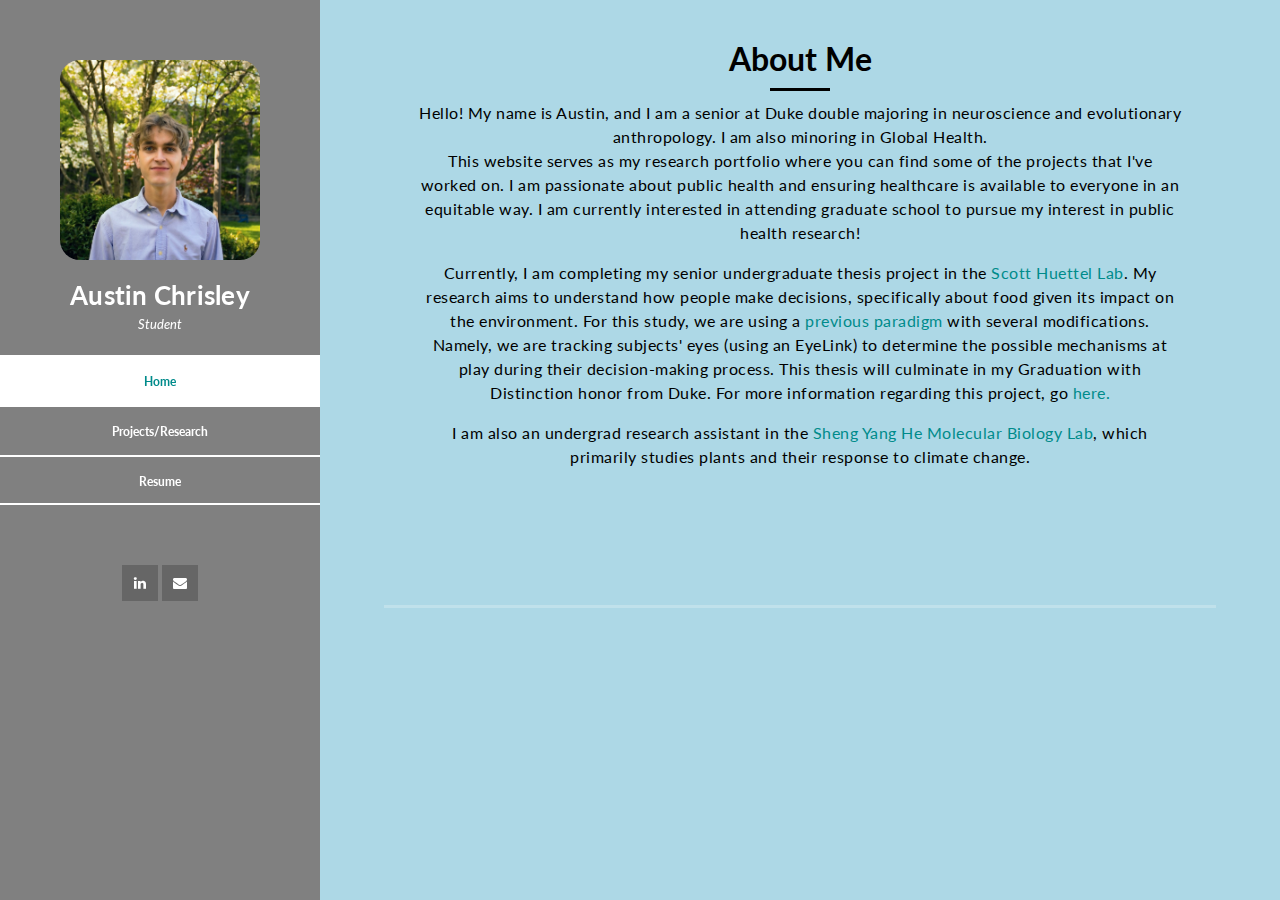
<file: index.html>
<!DOCTYPE html>
<html lang="en">
  <head>
    <meta charset="utf-8" />
    <meta
      name="viewport"
      content="width=device-width, initial-scale=1, shrink-to-fit=no"
    />
    <meta name="description" content="" />
    <meta name="author" content="" />
    <link
      href="https://fonts.googleapis.com/css?family=Lato:100,300,400,700,900"
      rel="stylesheet"
    />

    <title>Austin Chrisley Research Portfolio</title>
<!--
Reflux Template
https://templatemo.com/tm-531-reflux
-->
    <!-- Bootstrap core CSS -->
    <link href="vendor/bootstrap/css/bootstrap.min.css" rel="stylesheet" />

    <!-- Additional CSS Files -->
    <link rel="stylesheet" href="assets/css/fontawesome.css" />
    <link rel="stylesheet" href="assets/css/templatemo-style.css" />
    <link rel="stylesheet" href="assets/css/owl.css" />
    <link rel="stylesheet" href="assets/css/lightbox.css" />
  </head>

  <body style="background-color:lightblue;">
    <div id="page-wraper">
      <!-- Sidebar Menu -->
      <div class="responsive-nav">
        <i class="fa fa-bars" id="menu-toggle"></i>
        <div id="menu" class="menu">
          <i class="fa fa-times" id="menu-close"></i>
          <div class="container">
            <div class="image">
              <a href="#"><img src="assets/images/author-image2.jpg" alt="" /></a>
            </div>
            <div class="author-content">
              <h4>Austin Chrisley</h4>
              <span>Student</span>
            </div>
            <nav class="main-nav" role="navigation">
              <ul class="main-menu">
                <li><a href="index.html" onclick="window.location.href='index.html'">Home</a></li>
                <li><a href="research.html" onclick="window.location.href='research.html'">Projects/Research</a></li>
                <li class="dropdown">
                   <a href="resume/resume.pdf">Resume</a>
                   <!--
                  <ul class="dropdown-menu">
                    <li><a href="cv.html" target="_blank">CV</a></li>
                    <li><a href="resume.html" target="_blank">Resume</a></li> 
              </ul>
              -->
            </nav>
            <div class="social-network">
              <ul class="soial-icons">
                <li>
                  <a href="https://www.linkedin.com/in/austin-chrisley/" target="_blank"><i class="fa fa-linkedin"></i></a>
                </li>
                <li>
                  <a href="mailto:austin@austinchrisley.com"><i class="fa fa-envelope"></i></a>
                </li>
              </ul>
            </div>
          </div>
        </div>
      </div>

      <section class="section about-me" data-section="section1">
        <div class="container">
          <div class="section-heading">
            <h2>About Me</h2>
            <div class="line-dec"></div>
            <span
              <p style="color:black;">Hello! My name is Austin, and I am a senior at Duke double majoring in neuroscience and evolutionary anthropology. I am also minoring in Global Health.
              <p style="color:black;">This website serves as my research portfolio where you can find some of the projects that I've worked on. I am passionate about public health and ensuring healthcare is available to everyone in an equitable way. I am currently interested in attending graduate school to pursue my interest in public health research!</p>
              <p></p>
              <p style="color:black;">Currently, I am completing my senior undergraduate thesis project in the <a href="https://www.google.com/url?q=https%3A%2F%2Fsites.duke.edu%2Fhuettellab%2F&sa=D" target="_blank">Scott Huettel Lab</a>. My research aims to understand how people make decisions, specifically about food given its impact on the environment. For this study, we are using a <a href="https://www.google.com/url?q=https%3A%2F%2Facademic.oup.com%2Fjcr%2Farticle%2F36%2F3%2F380%2F1846960&sa=D">previous paradigm</a> with several modifications. Namely, we are tracking subjects' eyes (using an EyeLink) to determine the possible mechanisms at play during their decision-making process. This thesis will culminate in my Graduation with Distinction honor from Duke. For more information regarding this project, go <a href="seniorthesis.html">here.</a></p>
              <p style="color:black;">I am also an undergrad research assistant in the <a href="https://www.google.com/url?q=https%3A%2F%2Fwww.thehelab.org%2F&sa=D" target="_blank">Sheng Yang He Molecular Biology Lab</a>, which primarily studies plants and their response to climate change.</p>
              </span
            >
        </div>
      </section>

    </div>

    <!-- Scripts -->
    <!-- Bootstrap core JavaScript -->
    <script src="vendor/jquery/jquery.min.js"></script>
    <script src="vendor/bootstrap/js/bootstrap.bundle.min.js"></script>

    <script src="assets/js/isotope.min.js"></script>
    <script src="assets/js/owl-carousel.js"></script>
    <script src="assets/js/lightbox.js"></script>
    <script src="assets/js/custom.js"></script>
    <script>
      $(document).ready(function(){
        // Get the current page file name from the URL.
        var currentPage = window.location.pathname.split("/").pop();
        // If the URL ends with a slash (e.g., for the homepage), default to "index.html".
        if(currentPage === "") {
          currentPage = "index.html";
        }
        
        // Loop through each navigation link and compare its href to the current page.
        $('.main-menu li a').each(function(){
          var linkPage = $(this).attr("href");
          // If there's a match, add the 'active' class to its parent <li>
          if(linkPage === currentPage){
            $(this).parent("li").addClass("active");
          } else {
            // Ensure other links do not have the active class.
            $(this).parent("li").removeClass("active");
          }
        });
      });
      </script>
  </body>
</html>
</file>
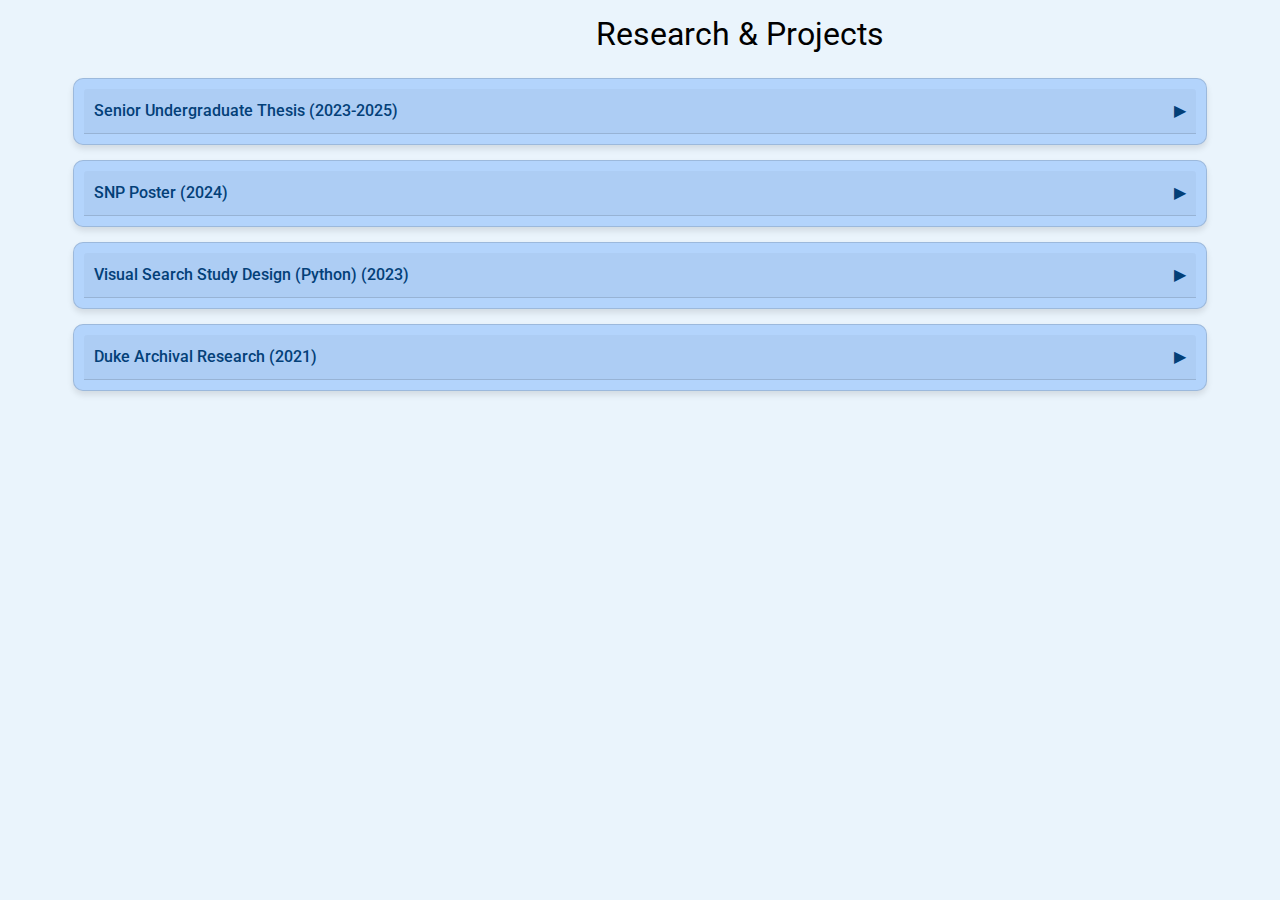
<file: research.html>
<!DOCTYPE html>
<html lang="en">
<head>
  <meta charset="UTF-8">
  <meta name="viewport" content="width=device-width, initial-scale=1.0">
  <title>Austin Chrisley Projects</title>
  <link href="vendor/bootstrap/css/bootstrap.min.css" rel="stylesheet" />
  <link rel="stylesheet" href="assets/css/fontawesome.css" />
  <link rel="stylesheet" href="assets/css/templatemo-style.css" />
  <link rel="stylesheet" href="assets/css/owl.css" />
  <link rel="stylesheet" href="assets/css/lightbox.css" />
  <link href="https://fonts.googleapis.com/css2?family=Roboto:wght@400;500;700&display=swap" rel="stylesheet">
  <style>
    body {
      font-family: 'Roboto', sans-serif;
      margin: 0;
      padding: 10px;
      background-color: #eaf4fc;
    }
    .container_research {
      max-width: 90%;
      margin: 20px auto;
    }
    .card {
      background-color: #b3d4fc;
      color: #034078;
      margin-bottom: 15px;
      border-radius: 10px;
      box-shadow: 0 4px 6px rgba(0, 0, 0, 0.1);
      text-align: left;
      padding: 10px;
    }
    .card-header {
      padding: 10px;
      font-size: 1em;
      font-weight: 500;
      cursor: pointer;
      display: flex;
      justify-content: space-between;
      align-items: center;
    }
    .card-header:hover {
      background-color: #91c3fc;
    }
    .card-header span {
      transform: rotate(0deg);
      transition: transform 0.3s;
    }
    .card-header.collapsed span {
      transform: rotate(90deg);
    }
    .card-content {
      padding: 10px;
      border-top: 1px solid #91c3fc;
      display: none;
      font-size: 0.9em;
    }
    .card-content.active {
      display: block;
    }
    img {
      max-width: 100%;
      height: auto;
    }
    .tags {
      display: flex;
      flex-wrap: wrap;
      gap: 5px;
      margin-bottom: 10px;
    }
    .tag {
      background-color: #91c3fc;
      color: #fff;
      padding: 5px 10px;
      border-radius: 15px;
      font-size: 0.85em;
    }
    @media (max-width: 768px) {
      .card-header {
        font-size: 1em;
        flex-direction: row;
        justify-content: space-between;
        align-items: center;
        gap: 10px;
      }
      .card-content {
        font-size: 0.9em;
      }
      .container_research {
        margin: 10px;
      }
      .tag {
        font-size: 0.75em;
        padding: 4px 8px;
      }
    }
    @media (max-width: 480px) {
      .card-header {
        font-size: 0.85em;
        padding: 8px;
      }
      .card-content {
        font-size: 0.8em;
      }
    }
  </style>
</head>
<body>
  <div class="page-title">Research & Projects</div>
      <p></p>
      <p></p>
      <p></p>
      <p></p>
  <div class="container_research">
    <div class="card">
      <div class="card-header">Senior Undergraduate Thesis (2023-2025)<span>&#9654;</span></div>
      <div class="card-content">
        <span>Analytics Project</span> <span>Research Project</span> <span>Cognitive Neuroscience</span> <span>Senior Thesis Project</span>
        <p></p>
        <p style="color:black;">My senior research project uses a previous paradigm by Wilcox, Vallen, Block, & Wilcox (2009) but adds additional components. Specifically, instead of indulgent and healthy foods, subjects make decisions based on the environmental impact of the food options. Furthermore, a two-stage choice model is adapted to this study. We also use eye tracking to determine where the subjects look before and during their decision-making process. To analyze the data, I mainly used R to clean large datasets, run advanced regression analyses, and visualize key trends.</p> 
              <p style="color:black;">This project/thesis has an oral defense component.</p>
              <p style="color:black;">During the completion of this project, I completed two summer internships: the Psychology Vertical Integration Program (2023) and the Summer Neuroscience Program (2024). Both of these were funded by the Duke University Department of Psychology & Neuroscience.</p>
              <p style="color:black;">Citation: TBD</p>
              <p style="color:black;">This project is a component of the <a href="https://psychandneuro.duke.edu/undergraduate/current/graduation_with_distinction#Neuro%20Major%20above%20the%20Heading"target="_blank">Graduation with Distinction</a> process at Duke.</p>
              <p style="color: black; font-style: italic; font-weight: bold; font-size: 1.2em;">Click <a href = "seniorthesis.html"target = "_blank">here</a> for more information about the project and analyses</p>
            </div>
    </div>
    <div class="card">
      <div class="card-header">SNP Poster (2024)<span>&#9654;</span></div>
      <div class="card-content">
        <span>Analytics Project</span> <span>Internship</span> <span>Senior Thesis Project</span>
        <p></p>
        <p style="color:black;">This poster was presented at the Duke Institute for Brain Sciences. The poster summarizes the analysis of a pilot study, which eventually culminated in my Graduation with Distinction in Neuroscience senior thesis.</p> 
        <p style="color:black;">**Please note: this poster only summarizes the pilot study, and the data used here was not the data used in my thesis project.**</p>
        <img src="assets/images/Chrisley_SNP_Poster.jpg" alt="Chrisley SNP Poster">
      </div>
    </div>
    <div class="card">
      <div class="card-header">Visual Search Study Design (Python) (2023)<span>&#9654;</span></div>
      <div class="card-content">
        <span>Cognitive Neuroscience</span> <span>Design Programming</span>
        <p></p>
        <p style="color:black;">Created during my internship in the <a href="https://www.google.com/url?q=https%3A%2F%2Fsites.duke.edu%2Fcogneuroresearchinternship%2Fabout%2F&sa=D" target="_blank">Cognitive Neuroscience Research Internship</a>. This visual search was designed using Python. Click here for the GitHub Repo.
        </p>       
    </div>
  </div>
  <div class="card">
    <div class="card-header">Duke Archival Research (2021)<span>&#9654;</span></div>
    <div class="card-content">
      <span>Research</span>
      <p></p>
      <p style="color:black;">Conducted and published interviews with youth activists. During the interviews, activists discussed issues surrounding mental health, education, and gun violence. <a href="https://www.google.com/url?q=https%3A%2F%2Fresearch.repository.duke.edu%2Fconcern%2Fdatasets%2Fhx11xg048%3Flocale%3Den&sa=D" target="_blank">Here</a> is the archive.</p> 
              <p style="color:black;">Publication:</p>
              <p style="color:black;">Chrisley, A., Ely, V., Gabbidon, A., Genser, C., Hogan, W., Jacobs, J., Krovitz, S., Oliver, I., Patel, D., Perez, M., Quinlan, M., Relaford, L., Rievman, J., & Watts, B. (2022). Youth activist oral histories, 2010-2021. Duke Research Data Repository. https://doi.org/10.7924/r49g5s86k</p> 
    </div>
  </div>
  <script>
    const headers = document.querySelectorAll('.card-header');

    headers.forEach(header => {
      header.addEventListener('click', () => {
        const content = header.nextElementSibling;
        const isActive = content.classList.contains('active');

        document.querySelectorAll('.card-content').forEach(c => c.classList.remove('active'));
        document.querySelectorAll('.card-header').forEach(h => h.classList.remove('collapsed'));

        if (!isActive) {
          content.classList.add('active');
          header.classList.add('collapsed');
        }
      });
    });
  </script>
</body>
</html>
</file>
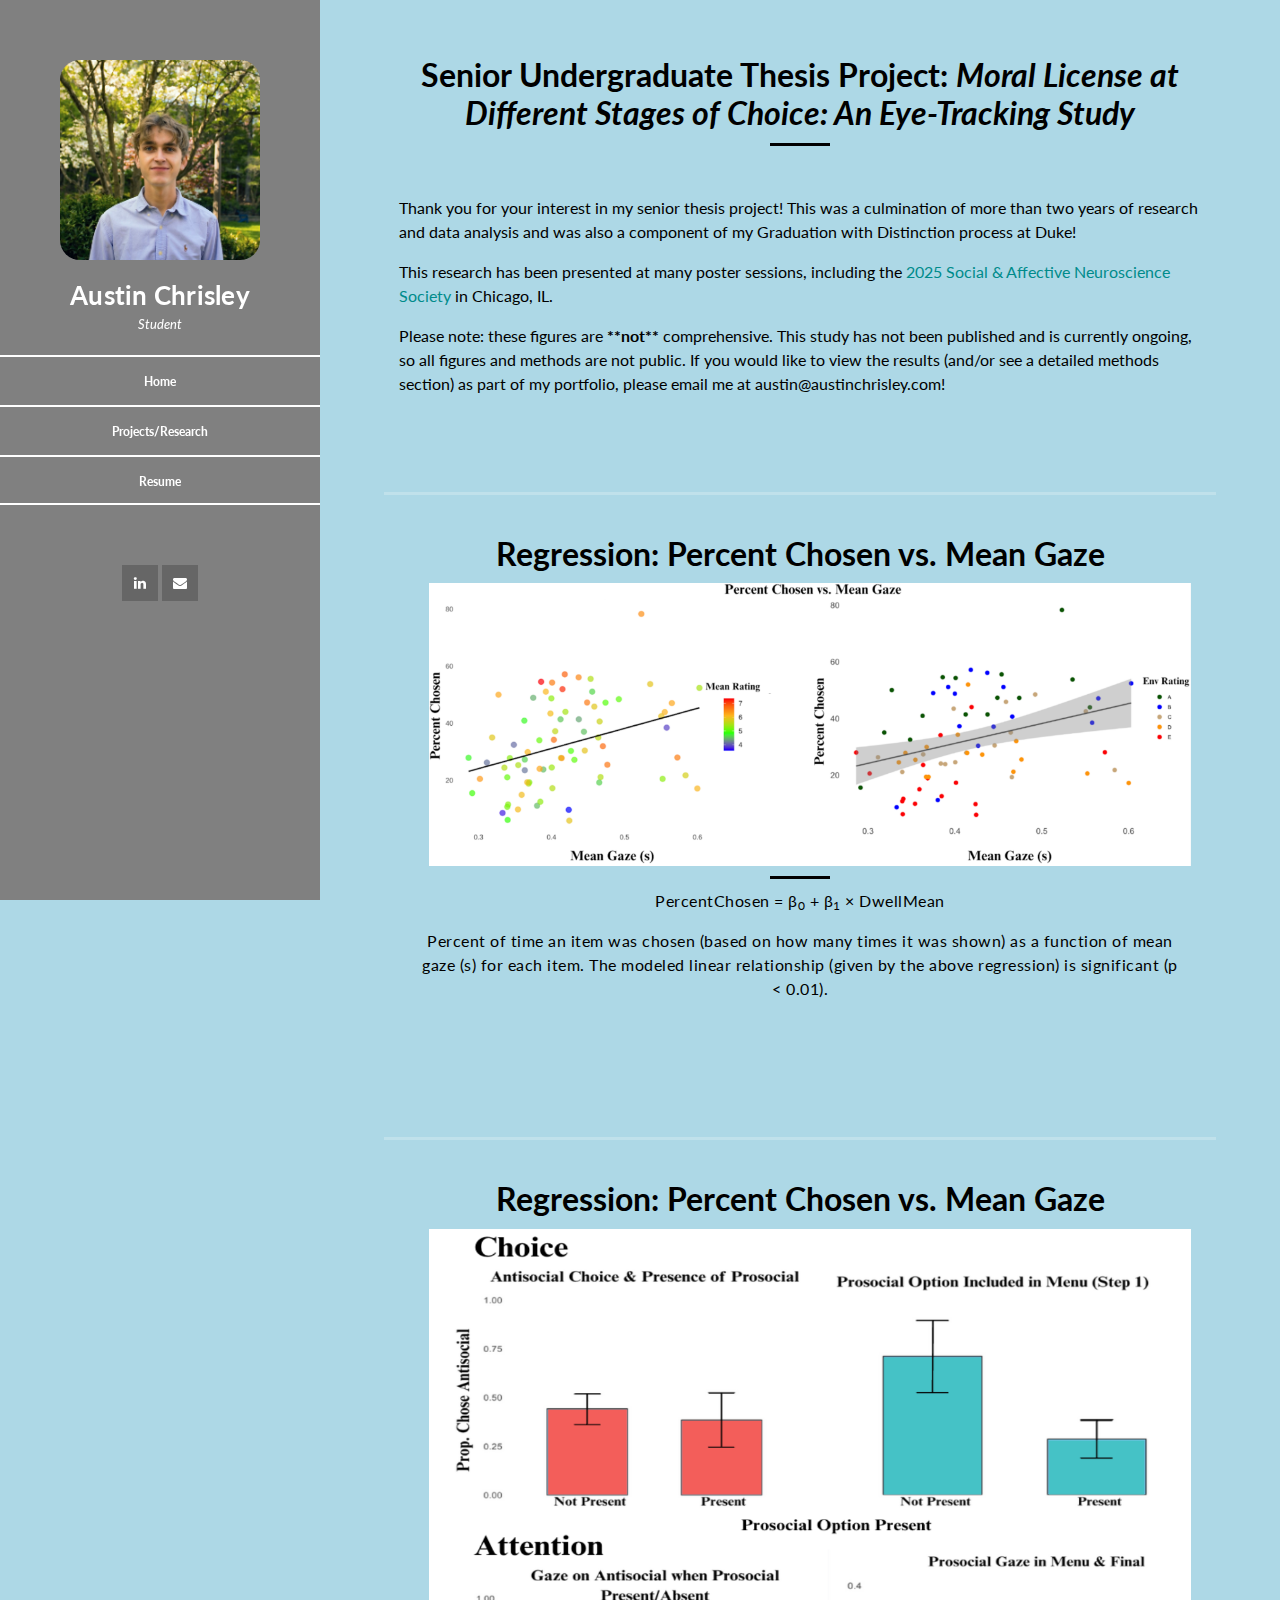
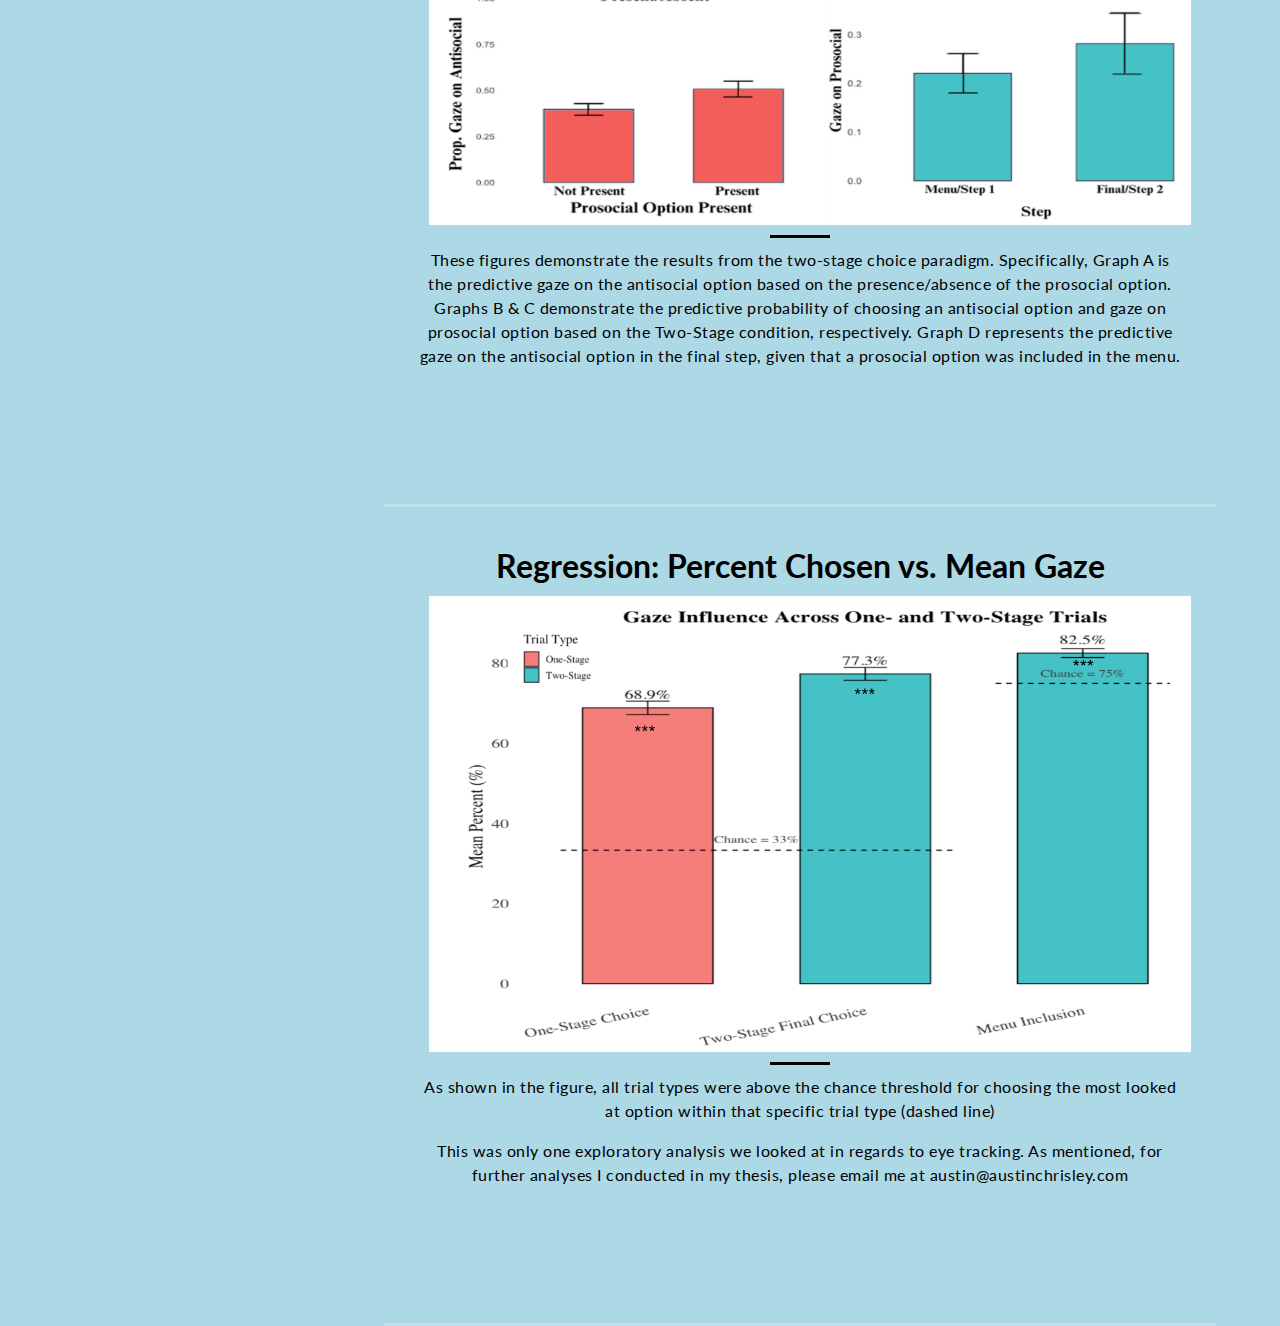
<file: seniorthesis.html>
<!DOCTYPE html>
<html lang="en">
  <head>
    <meta charset="utf-8" />
    <meta
      name="viewport"
      content="width=device-width, initial-scale=1, shrink-to-fit=no"
    />
    <meta name="description" content="" />
    <meta name="author" content="" />
    <link
      href="https://fonts.googleapis.com/css?family=Lato:100,300,400,700,900"
      rel="stylesheet"
    />

    <title>Austin Chrisley Senior Thesis</title>
<!--
Reflux Template
https://templatemo.com/tm-531-reflux
-->
    <!-- Bootstrap core CSS -->
    <link href="vendor/bootstrap/css/bootstrap.min.css" rel="stylesheet" />

    <!-- Additional CSS Files -->
    <link rel="stylesheet" href="assets/css/fontawesome.css" />
    <link rel="stylesheet" href="assets/css/templatemo-style.css" />
    <link rel="stylesheet" href="assets/css/owl.css" />
    <link rel="stylesheet" href="assets/css/lightbox.css" />
  </head>

  <body style="background-color:lightblue;">
    <div id="page-wraper">
      <!-- Sidebar Menu -->
      <div class="responsive-nav">
        <i class="fa fa-bars" id="menu-toggle"></i>
        <div id="menu" class="menu">
          <i class="fa fa-times" id="menu-close"></i>
          <div class="container">
            <div class="image">
              <a href="#"><img src="assets/images/author-image2.jpg" alt="" /></a>
            </div>
            <div class="author-content">
              <h4>Austin Chrisley</h4>
              <span>Student</span>
            </div>
            <nav class="main-nav" role="navigation">
              <ul class="main-menu">
                <li><a href="index.html" onclick="window.location.href='index.html'">Home</a></li>
                <li><a href="research.html" onclick="window.location.href='research.html'">Projects/Research</a></li>
                <li class="dropdown">
                  <a href="resume/resume.pdf">Resume</a>
                  <!--
                 <ul class="dropdown-menu">
                   <li><a href="cv.html" target="_blank">CV</a></li>
                   <li><a href="resume.html" target="_blank">Resume</a></li> 
             </ul>
             -->
            </nav>
            <div class="social-network">
              <ul class="soial-icons">
                <li>
                  <a href="https://www.linkedin.com/in/austin-chrisley/" target="_blank"><i class="fa fa-linkedin"></i></a>
                </li>
                <li>
                  <a href="mailto:austin@austinchrisley.com"><i class="fa fa-envelope"></i></a>
                </li>
              </ul>
            </div>
          </div>
        </div>
      </div>

      </div>  
      <p></p>
      <p></p>

      <section class="section about-me" data-section="section0">
        <div class="container">
          <div class="section-heading">
            <h2>Senior Undergraduate Thesis Project: 
              <i>Moral License at Different Stages of Choice: An Eye-Tracking Study</i></h2>
            
            <div class="line-dec"></div>
            </div>  
            <div class="line-dec"></div>
            <span
            <p style="color:black;">Thank you for your interest in my senior thesis project! This was a culmination of more than two years of research and data analysis and was also a component of my Graduation with Distinction process at Duke!</p> 
            <p style="color:black;">This research has been presented at many poster sessions, including the <a href="assets/SANS-Conference-2025_Program_Apr-21-1.pdf" target="_blank">2025 Social & Affective Neuroscience Society</a> in Chicago, IL.</p>
            <p style="color:black;">Please note: these figures are <b>**not**</b> comprehensive. This study has not been published and is currently ongoing, so all figures and methods are not public. If you would like to view the results (and/or see a detailed methods section) as part of my portfolio, please email me at austin@austinchrisley.com!</p>
              </span
            >
        </div>
      </section>
      
      <section class="section about-me" data-section="section1">
        <div class="container">
          <div class="section-heading">
            <h2>Regression: Percent Chosen vs. Mean Gaze</h2>
            <div class="research-image-add-width-height">
              <img src="assets/images/percentchosen-v-meangaze.png" style="width: 100%; height: auto;">
            </div>  
            <div class="line-dec"></div>
            <span
              <p style="color:black;">PercentChosen = β<sub>0</sub> + β<sub>1</sub> × DwellMean</p>
              <p style="color:black;">Percent of time an item was chosen (based on how many times it was shown) as a function of mean gaze (s) for each item. The modeled linear relationship (given by the above regression) is significant (p < 0.01).</p>
              </span
            >
        </div>
      </section>

      <section class="section about-me" data-section="section2">
        <div class="container">
          <div class="section-heading">
            <h2>Regression: Percent Chosen vs. Mean Gaze</h2>
            <div class="research-image-add-width-height">
              <img src="assets/images/licensing_results.png" style="width: 100%; height: auto;">
            </div>  
            <div class="line-dec"></div>
            <span
              <p style="color:black;">These figures demonstrate the results from the two-stage choice paradigm. Specifically, Graph A is the predictive gaze on the antisocial option based on the presence/absence of the prosocial option. 
                Graphs B & C demonstrate the predictive probability of choosing an antisocial option and gaze on prosocial option based on the Two-Stage condition, respectively.
                Graph D represents the predictive gaze on the antisocial option in the final step, given that a prosocial option was included in the menu. 
              </p>
              </span
            >
        </div>
      </section>

      <section class="section about-me" data-section="section3">
        <div class="container">
          <div class="section-heading">
            <h2>Regression: Percent Chosen vs. Mean Gaze</h2>
            <div class="research-image-add-width-height">
              <img src="assets/images/gaze-time-and-choice.png" style="width: 100%; height: auto;">
            </div>  
            <div class="line-dec"></div>
            <span
              <p style="color:black;">As shown in the figure, all trial types were above the chance threshold for choosing the most looked at option within that specific trial type (dashed line)</p>
              <p style="color:black;">This was only one exploratory analysis we looked at in regards to eye tracking. As mentioned, for further analyses I conducted in my thesis, please email me at austin@austinchrisley.com</p>
              </span
            >
        </div>
      </section>

          <!-- Scripts -->
    <!-- Bootstrap core JavaScript -->
    <script src="vendor/jquery/jquery.min.js"></script>
    <script src="vendor/bootstrap/js/bootstrap.bundle.min.js"></script>

    <script src="assets/js/isotope.min.js"></script>
    <script src="assets/js/owl-carousel.js"></script>
    <script src="assets/js/lightbox.js"></script>
    <script src="assets/js/custom.js"></script>
    <script src="assets/js/collapsible.js"></script>
    <script>
      $(document).ready(function(){
        // Get the current page file name from the URL.
        var currentPage = window.location.pathname.split("/").pop();
        // If the URL ends with a slash (e.g., for the homepage), default to "index.html".
        if(currentPage === "") {
          currentPage = "index.html";
        }
        
        // Loop through each navigation link and compare its href to the current page.
        $('.main-menu li a').each(function(){
          var linkPage = $(this).attr("href");
          // If there's a match, add the 'active' class to its parent <li>
          if(linkPage === currentPage){
            $(this).parent("li").addClass("active");
          } else {
            // Ensure other links do not have the active class.
            $(this).parent("li").removeClass("active");
          }
        });
      });
      </script>
  </body>
  </html>
</file>
<file: assets/css/templatemo-style.css>
/*

Reflux Template

https://templatemo.com/tm-531-reflux

*/

@import url(fontawesome.css);
@import url("https://fonts.googleapis.com/css?family=Lato:100,300,400,700,900");
body {
    font-family: 'Lato', sans-serif;
}

#page-wraper {
    background: lightblue no-repeat center center fixed;
    -webkit-background-size: cover;
    -moz-background-size: cover;
    -o-background-size: cover;
    background-size: cover;
    width: 100%;
}


/* Basic */

body {
    overflow-x: hidden;
}

input,
select,
textarea {
    outline: none;
}

a,
a:hover {
    text-decoration: none;
}

p {
    font-size: 16px;
    line-height: 24px;
    color: white;
}

h4 {
    font-size: 26px;
    font-weight: 700;
    color: #fff;
    letter-spacing: 0.25px;
}

img {
    width: 100%;
    overflow: hidden;
}

ul {
    padding: 0;
    margin: 0;
    list-style: none;
}

ul li {
    display: inline-block;
}

html {
    -webkit-box-sizing: border-box;
    -moz-box-sizing: border-box;
    box-sizing: border-box;
}

*,
*:before,
*:after {
    -webkit-box-sizing: inherit;
    -moz-box-sizing: inherit;
    box-sizing: inherit;
}

.clearfix {
    zoom: 1;
}

.clearfix:before,
.clearfix:after {
    content: "";
    display: table;
}

.clearfix:after {
    clear: both;
}

.container {
    margin: 0 auto;
}

.main-nav {
    text-align: center;
}

.main-nav li:last-child a {
    border-bottom: 2px solid #fff;
}

.main-nav li {
    display: block;
}

.main-nav li a {
    height: 50px;
    line-height: 50px;
    display: inline-block;
    font-size: 12px;
    font-weight: 700;
    color: #fff;
    width: 100%;
    transition: all 0.5s;
    border-top: 2px solid #fff;
}

.main-nav li:hover a,
.main-nav li.active a {
    background: #fff;
    color: darkcyan;
}

/* Sidebar Menu */

.menu .image {
    margin-top: 100px;
}

.menu .image img {
    width: 200px;
    height: 200px;
    border-radius: 10%;
    text-align: center;
}

.menu .author-content {
    margin: 20px 0px 20px 0px;
}

.menu .author-content h4 {
    margin-bottom: 0px;
}

.menu .author-content span {
    font-size: 13px;
    font-style: italic;
    color: #fff;
}

.menu .social-network {
    margin-top: 60px;
}

.menu .social-network ul li {
    margin: 0 3px;
}

.menu .social-network ul li a {
    width: 40px;
    height: 40px;
    display: inline-block;
    text-align: center;
    line-height: 40px;
    background-color: rgba(0, 0, 0, 0.2);
    color: #fff;
    font-size: 14px;
    transition: all 0.5s;
}

.menu .social-network ul li a:hover {
    background-color: #fff;
    color: darkcyan;
}

.menu .copyright-text {
    position: relative;
    margin-top: 60px;
}

.menu .copyright-text p {
    border-top: 1px solid rgba(250, 250, 250, 0.1);
    display: inline-block;
    width: 100%;
    padding-left: 30px;
    padding-right: 30px;
    padding-top: 30px;
    font-size: 13px;
}

.menu:before,
.menu:after {
    content: "";
    display: table;
}

.menu:after {
    clear: both;
}

.menu a {
    text-decoration: none;
    color: inherit;
}

.menu {
    text-align: center;
}

.menu::-webkit-scrollbar {
    display: none;
}

.menu {
    left: 10%;
  -webkit-transition: -webkit-transform 233ms cubic-bezier(0, 0, 0.21, 1);
  -webkit-overflow-scrolling: touch;
  background-color: gray;
  box-sizing: border-box;
  height: 100vh;  
  max-height: 100vh !important;
  max-width: 65vw !important;
  min-width: 35px !important;
  outline: none;
  overflow-x: hidden !important;
  overflow-y: auto !important;
  padding: 0;
  position: fixed !important;
  top: calc(0px);  
  width: 20%;
  will-change: transform;
  z-index: 9999 !important;
}

.menu-toggle {
  color: #fff;
  cursor: pointer;
  font-size: 25px;
  position: fixed;
  right: 25px;
  top: 25px;
}

#menu-toggle {
    z-index: 999;
    cursor: pointer;
    position: fixed;
    top: 0;
    left: 0;
    color: #a43f49;
    background-color: #fff;
    width: 60px;
    height: 60px;
    text-align: center;
    display: inline-block;
    line-height: 60px;
}

.menu-close {
  cursor: pointer;
}

#menu-close {
    cursor: pointer;
    text-align: right;
    color: #a43f49;
    background-color: #fff;
    width: 100%;
    height: 60px;
    text-align: center;
    display: inline-block;
    line-height: 60px;
}

.main-menu li {
    position: relative;
  }
  
  .main-menu li {
    position: relative;
}

/* Hide the dropdown menu by default */
.dropdown-menu {
    display: none;
    position: absolute;
    box-sizing: border-box;
    bottom: 0;         /* Align the top of the submenu with the parent */
    right: 100%;     /* Position the submenu immediately to the right */
    background-color: gray; /* Adjust background as needed */
    min-width: 220px;
    padding: 0;
    margin: 0;
    list-style: none;
    z-index: 9999;
}

/* Style the links inside the dropdown */
.dropdown-menu li a {
    display: block;
    padding: 10px;
    text-decoration: none;
}

/* Show the dropdown menu when hovering over the parent */
.main-menu li.dropdown:hover .dropdown-menu {
    display: block;
}
.main-menu li.dropdown:hover .dropdown-menu li a {
    background-color: gray;
    color: white;
}
/* Change background on hover for submenu items */
.main-menu li.dropdown:hover .dropdown-menu li a:hover {
    background-color: white;
    color: darkcyan;
}


/* Section */
.collapsible {
    background-color: gray;
    color: white;
    cursor: pointer;
    padding: 18px;
    width: 100%;
    border: none;
    text-align: left;
    outline: none;
    font-size: 15px;
  }
  
  /* Add a background color to the button if it is clicked on (add the .active class with JS), and when you move the mouse over it (hover) */
  .active, .collapsible:hover {
    background-color: #ccc;
    color: black;
  }
  
  /* Style the collapsible content. Note: hidden by default */
  .content {
    padding: 0 18px;
    display: none;
    overflow: hidden;
    color: black;
    background-color: lightblue;
  }
  .inside_collapsible {
    margin-top: 5px;
    font-size: 10px;
    color: black;
    letter-spacing: 0.5px;
}

.section_middle {
    color: black;
    position: relative;
    min-height: 10vh;
    padding-bottom: 80px;
    border-bottom: 3px solid rgba(250, 250, 250, 0.25);
}

.section {
    color: black;
    width: 55%;
    right: 10%;
    left: 35%;
    position: relative;
    min-height: 10vh;
    padding-bottom: 80px;
    border-bottom: 3px solid rgba(250, 250, 250, 0.25);
}

.section-heading {
    text-align: center;
    padding: 40px 20px;
}

.section-heading h2 {
    font-size: 32px;
    font-weight: 700;
    color: black;
}

.section-heading .line-dec {
    width: 60px;
    height: 3px;
    background-color: black;
    margin: 10px auto;
}

.section-heading span {
    margin-top: 5px;
    font-size: 16px;
    color: black;
    letter-spacing: 0.5px;
}

.page-title{
    font-size: 32px;
    color: black;
    text-align: center;
    position: relative;
    left: 100px;
}
.about-me-content {
    text-align: center;
    padding: 80px 20px;
}

.research-image img {
    display: block;
    margin: 10px auto;  /* This centers the image horizontally */
    position: relative; /* or you can use transform instead */
    left: 100px;         /* shifts the image 10px to the right */
    width: 400px;
    height: 400px;
  }

  .research-image-add-width-height img {
    display: block;
    margin: 10px auto;  /* This centers the image horizontally */
    position: relative; /* or you can use transform instead */
    left: 10px;         /* shifts the image 10px to the right */
    /*width: 370px; */
    /*height: 370px;*/
  }

/* Buttons */
a:link {
    color: darkcyan;
    background-color: transparent;
    /*text-decoration: underline;/*
    /*font-style: italic; */
  }

.white-button a {
    display: inline-block;
    padding: 12px 20px;
    background-color: #fff;
    color: #a43f49;
    font-size: 13px;
    font-weight: 800;
    letter-spacing: 0.5px;
    text-transform: uppercase;
    transition: all 0.5s;
}

.white-button a:hover {
    background-color: #a43f49;
    color: #fff;
}

button {
    display: inline-block;
    padding: 10px 20px;
    background-color: #fff;
    color: #a43f49;
    font-size: 12px;
    font-weight: 800;
    letter-spacing: 0.5px;
    text-transform: uppercase;
    transition: all 0.5s;
    border: none;
    outline: none;
    cursor: pointer;
}

button:hover {
    outline: none;
    background-color: #a43f49;
    color: #fff;
}


/* Left & Right Post */

.right-image-post {
    margin-top: 60px;
    padding-top: 60px;
    border-top: 2px solid rgba(250, 250, 250, 0.1);
}

.left-image img,
.right-image img {
    border-radius: 5px;
}

.right-image-post h4,
.left-image-post h4 {
    margin-top: 30px;
}

.right-image-post p,
.left-image-post p {
    margin-top: 20px;
}

.right-image-post .white-button,
.left-image-post .white-button {
    margin-top: 30px;
}


/* Services */

.my-services .col-md-6 {
    padding-left: 5px;
    padding-right: 5px;
}

.service-item {
    margin-bottom: 10px;
    padding: 50px;
    background-color: rgba(250, 250, 250, 0.1);
    transition: all 0.5s;
}

.service-item h4 {
    transition: all 0.5s;
}

.service-item p {
    transition: all 0.5s;
}

.service-item:hover {
    background-color: rgba(250, 250, 250, 1);
}

.service-item:hover h4 {
    color: #1e1e1e;
}

.service-item:hover p {
    color: #4a4a4a;
}

.service-item .service-icon {
    width: 70px;
    height: 70px;
    display: inline-block;
    margin-bottom: 30px;
    background-size: cover;
    background-repeat: no-repeat;
    transition: all 0.5s;
}

.service-item .first-service-icon {
    background-image: url(../images/first-white-icon.png);
}

.service-item:hover .first-service-icon {
    background-image: url(../images/first-main-icon.png);
}

.service-item .second-service-icon {
    background-image: url(../images/second-white-icon.png);
}

.service-item:hover .second-service-icon {
    background-image: url(../images/second-main-icon.png);
}

.service-item .third-service-icon {
    background-image: url(../images/third-white-icon.png);
}

.service-item:hover .third-service-icon {
    background-image: url(../images/third-main-icon.png);
}

.service-item .fourth-service-icon {
    background-image: url(../images/fourth-white-icon.png);
}

.service-item:hover .fourth-service-icon {
    background-image: url(../images/fourth-main-icon.png);
}


/* My Work */

section.my-work .section-heading {
    text-align: center;
    padding: 80px 45px 50px 45px;
}

.isotope-wrapper {
    position: relative;
    width: 100%;
    margin: auto;
}

.isotope-toolbar input[type="radio"] {
    display: none;
}

.isotope-toolbar span {
    text-transform: capitalize;
    display: inline-block;
    margin-right: 15px;
    padding-bottom: 3px;
    font-size: 15px;
    font-weight: 700;
    border-bottom: 2px solid transparent;
    transform: ease-in-out 0.5s;
    cursor: pointer;
}

.isotope-toolbar input[type="radio"]:checked + span {
    color: #a43f49;
    border-bottom: 2px solid #a43f49;
}

.isotope-box {
    position: relative;
    width: 100%;
}

.isotope-toolbar {
    text-align: center;
    margin: 10px;
}

.isotope-toolbar p {
    border-top: 1px solid #fff;
    padding-top: 15px;
}

.isotope-toolbar a {
    color: #fff;
}

.isotope-item {
    position: relative;
    width: 48%;
    margin: 1%;
    border-bottom: 2px solid rgba(250,250,250,0.1);
    padding-bottom: 30px;
    margin-bottom: 30px;
}

.isotope-item img {
    top: 0;
    left: 0;
    width: 100%;
    height: 100%;
    border-radius: 5px;
}

.lazyload {
    background: #f7f7f7;
}

.lazyloading {
    background: #f7f7f7 url(//afarkas.github.io/lazysizes/assets/imgs/loader.gif) no-repeat center;
    min-height: 60px;
}

figure.snip1321 {
  overflow: hidden;
  text-align: center;
  -webkit-perspective: 50em;
  perspective: 50em;
}
figure.snip1321 * {
  -webkit-box-sizing: padding-box;
  box-sizing: padding-box;
  -webkit-transition: all 0.2s ease-out;
  transition: all 0.2s ease-out;
}
figure.snip1321 figcaption {
  top: 50%;
  left: 20px;
  right: 20px;
  position: absolute;
  opacity: 0;
  z-index: 1;
}
figure.snip1321 h4 {
    margin-top: 15px;
  margin-bottom: 5px;
  color: #232323;
}
figure.snip1321 span {
    font-size: 14px;
    font-style: italic;
    display: block;
    color: #7a7a7a;
}
figure.snip1321 i {
  position: relative!important;
  font-size: 18px;
  background-color: #a43f49;
  width: 40px;
  height: 40px;
  display: inline-block;
  text-align: center;
  line-height: 40px;
  border-radius: 5px;
  color: #fff;
}
figure.snip1321:after {
  background-color: #ffffff;
  position: absolute;
  content: "";
  display: block;
  top: 20px;
  left: 20px;
  right: 20px;
  bottom: 20px;
  -webkit-transition: all 0.4s ease-in-out;
  transition: all 0.4s ease-in-out;
  -webkit-transform: rotateX(-90deg);
  transform: rotateX(-90deg);
  -webkit-transform-origin: 50% 50%;
  -ms-transform-origin: 50% 50%;
  transform-origin: 50% 50%;
  opacity: 0;
}
figure.snip1321 a {
  left: 0;
  right: 0;
  top: 0;
  bottom: 0;
  z-index: 1;
}
figure.snip1321:hover figcaption,
figure.snip1321.hover figcaption {
  -webkit-transform: translateY(-50%);
  transform: translateY(-50%);
  opacity: 1;
  -webkit-transition-delay: 0.2s;
  transition-delay: 0.2s;
}
figure.snip1321:hover:after,
figure.snip1321.hover:after {
  -webkit-transform: rotateX(0);
  transform: rotateX(0);
  opacity: 0.9;
}


/* Contact Me */

section.contact-me {
    border-bottom: none;
}

#contact input {
    background-color: rgba(250,250,250,0.1);
    border: 1px solid rgba(250,250,250,1);
    border-radius: 0px;
    margin-bottom: 30px;
    color: #fff;
    font-size: 14px;
    height: 40px;
    line-height: 40px;
    width: 100%;
    padding-left: 15px;
}

#contact input:focus {
    outline: none;
    box-shadow: none;
}

#contact textarea {
    background-color: rgba(250,250,250,0.1);
    border: 1px solid rgba(250,250,250,1);
    border-radius: 0px;
    margin-bottom: 30px;
    color: #fff;
    font-size: 14px;
    height: 180px;
    max-height: 220px;
    line-height: 40px;
    width: 100%;
    padding-left: 15px;
}

#contact textarea:focus {
    outline: none;
    box-shadow: none;
}

#contact {
    text-align: center;
}

@media screen and (max-width: 1680px) {
    .menu {
        left: 5%;
    }

    .section {
        color: #fff;
        width: 65%;
        right: 5%;
        left: 30%;
    }
}

@media screen and (max-width: 1680px) and (min-width: 846px) { 
    .menu .social-network ul li a {
        width: 36px;
        height: 36px;
        line-height: 36px;
    }

    .menu .social-network ul li {
        margin: 0;
    }

    .menu .image {
        margin-top: 60px;
    }
}

@media screen and (max-width: 1280px) {
    .menu {
        left: 0%;
    }

    .right-image-post h4,
    .left-image-post h4 {
        margin-top: 0px;
    }

    .right-image-post p,
    .left-image-post p {
        margin-top: 15px;
    }

    .right-image-post .white-button,
    .left-image-post .white-button {
        margin-top: 25px;
    }

}

.menu .container {
    padding-left: 0;
    padding-right: 0;
}

@media screen and (max-width: 1280px) and (min-width: 846px) {
    .menu {
        width: 25%;
    }
}

#menu-toggle,
#menu-close {
    display: none;
}  

@media screen and (max-width: 845px) {        
    #menu-toggle,
    #menu-close {
        display: inline-block;
    }    

    .menu {        
        width: 320px;
        -webkit-transform: translateX(-100%) !important;
        transform: translateX(-100%) !important;
        transition: -webkit-transform 233ms cubic-bezier(0, 0, 0.21, 1);
        transition: transform 233ms cubic-bezier(0, 0, 0.21, 1);
        transition: transform 233ms cubic-bezier(0, 0, 0.21, 1), -webkit-transform 233ms cubic-bezier(0, 0, 0.21, 1);
    }

    .menu .image {
        margin-top: 40px;        
    }

    .menu .image img {
        width: 120px;
        height: 120px;
    }

    .menu .author-content {
        margin: 20px 0px 40px 0px;
    }

    .menu .container {
        padding-left: 15px;
        padding-right: 15px;
    }

    .menu.open {
        display: inline-block;
        -webkit-transform: translateX(0) !important;
                transform: translateX(0) !important;
    }

    .responsive-nav {
        display: inline-block;
    }
    .section {
        width: 94%;
        right: 3%;
        left: 3%;
    }
    .isotope-item {
        width: 94%;
        margin: 3%;
    }
    .left-image-post img {
        margin-bottom: 30px;
    }
    .right-image-post img {
        margin-top: 30px;
    }
    .isotope-item {
        border-bottom: none;
        text-align: center;
    }
    .isotope-toolbar {
        margin-bottom: 20px;
    }
}
</file>
